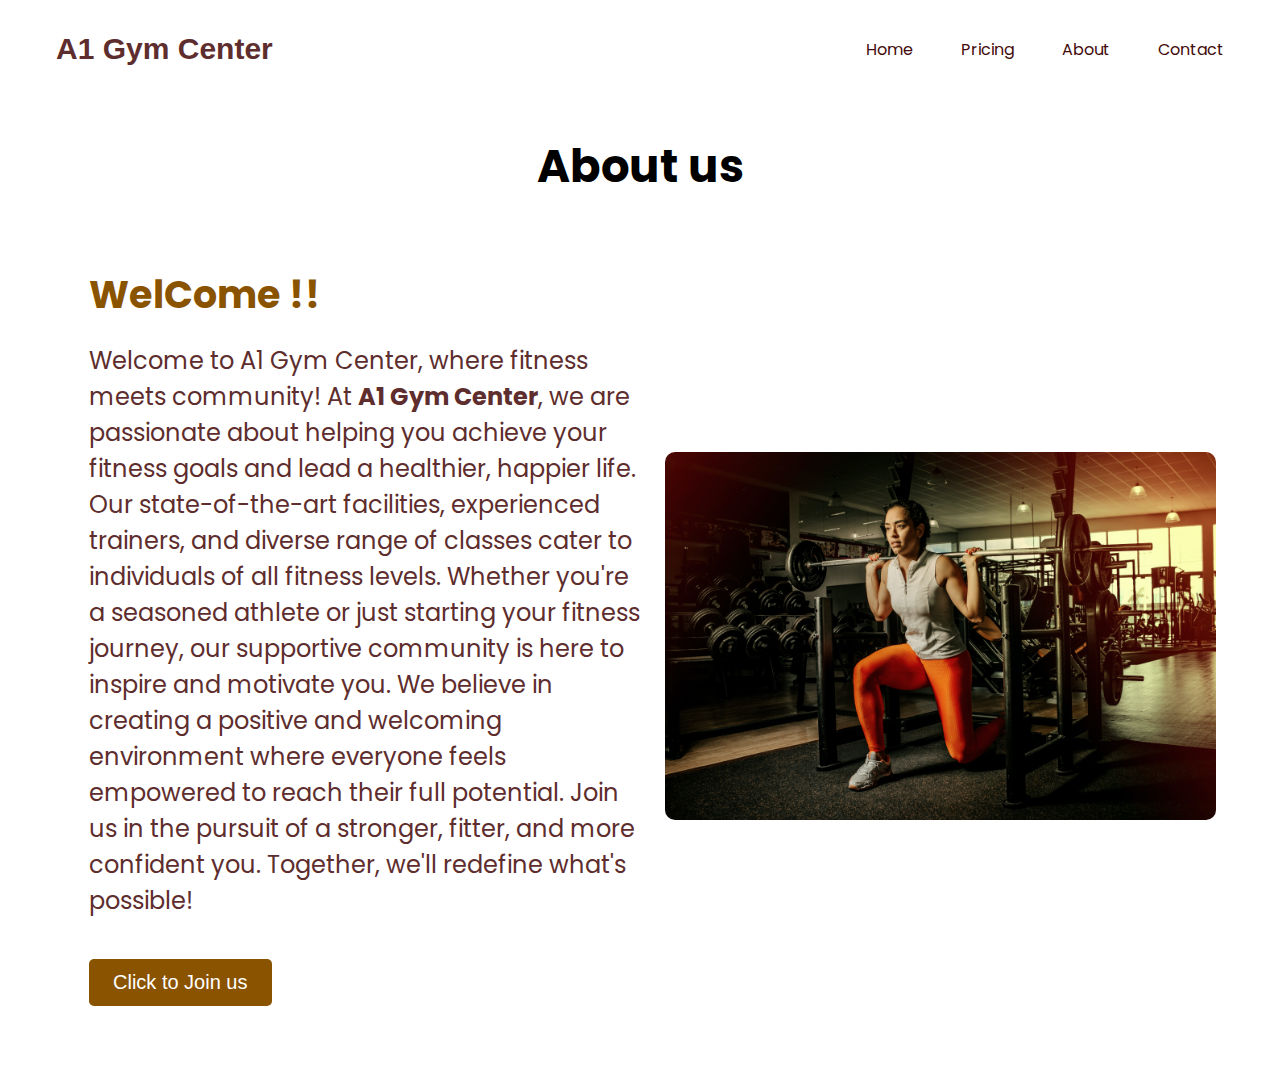
<file: pages/about.html>
<!DOCTYPE html>
<html lang="en">
<head>
    <meta charset="UTF-8">
    <meta name="viewport" content="width=device-width, initial-scale=1.0">
    <title>About us</title>
    <link rel="stylesheet" href="about.css">
</head>
<body>

    <nav>
      <div class="nav__logo">
        <a href="#"><p>A1 Gym Center</p></a>
      </div>
      <ul class="nav__links">
        <li class="link"><a href="index.html">Home</a></li>
        <li class="link"><a href="pages/pricing.html">Pricing</a></li>
        <li class="link"><a href="#">About</a></li>
        <li class="link"><a href="pages/pricing.html">Contact</a></li>
        <!-- <li class="link"><a href="#">Community</a></li> -->
      </ul>
      <!-- <button class="btn">Join Now</button> -->
    </nav>
    <section class="hero" >
        <div class="heading">
            <h1>About us</h1>
        </div>
        <div class="container">
            <div class="hero-content">
                <h2>WelCome !!</h2>
                <p>Welcome to A1 Gym Center, where fitness meets community! At <strong>A1 Gym Center</strong>, we are passionate about helping you achieve your fitness goals and lead a healthier, happier life. Our state-of-the-art facilities, experienced trainers, and diverse range of classes cater to individuals of all fitness levels. Whether you're a seasoned athlete or just starting your fitness journey, our supportive community is here to inspire and motivate you. We believe in creating a positive and welcoming environment where everyone feels empowered to reach their full potential. Join us in the pursuit of a stronger, fitter, and more confident you. Together, we'll redefine what's possible!</p>
                <button class="cta-button" ><a href="pricing.html">Click to Join us</a></button>
            </div>
            <div class="hero-image">
                <img src="/images/class-1.jpg" alt="">
            </div>
        </div>
    </section>
</body>
</html>
</file>
<file: pages/about.css>
@import url("https://fonts.googleapis.com/css2?family=Poppins:wght@400;500;600;700&display=swap");

:root {
  --bg-color: #ffffff;
  /* all background color */
  --boxes-color-: #57421e;
  /* boxes colorr */
  --boxes-color-hover: #3a2a0d;
  /* boxes color Hover */
  --button-color-: #8a5300;
  /* Button color */
  --button-color-hover: #4c2e01;
  /* Button Hover color */
  --small-text: #5e2d2d;
  /* All small text and box text color */
  --white: #ffffff;
  /* All big text, heading of sections, button inner text */
  --heading-color: rgb(68, 11, 11);
  --max-width: 1200px;
}

* {
  padding: 0;
  margin: 0;
  box-sizing: border-box;
}

.section__container {
  max-width: var(--max-width);
  margin: auto;
  padding: 5rem 1rem;
}

.section__header {
  /* margin-bottom: 1rem; */
  font-size: 3rem;
  font-weight: 800;
  text-align: center;
  color: black;
}

.section__subheader {
  max-width: 600px;
  margin: auto;
  text-align: center;
  color: var(yellow);
}

.btn {
  padding: 1rem 2rem;
  outline: none;
  border: none;
  font-size: 1rem;
  color: white;
  background-color: var(--button-color-);
  border-radius: 5px;
  cursor: pointer;
  transition: 0.3s;
}

.btn:hover {
  background-color: var(--button-color-hover);
}

img {
  width: 100%;
  display: flex;
}

a {
  text-decoration: none;
}

.bg__blur {
  position: absolute;
  box-shadow: 0 0 1000px 50px var(--button-color-);
  z-index: -1;
}

body {
  font-family: "Poppins", sans-serif;
  background-color: var(--bg-color);
}

nav {
  max-width: var(--max-width);
  margin: auto;
  padding: 2rem 1rem;
  display: flex;
  align-items: center;
  justify-content: space-between;
  gap: 2rem;
}

.nav__logo a p {
  font-size: 30px;
  font-weight: 800;
  color: var(--small-text);
  font-family: "Franklin Gothic Medium", "Arial Narrow", Arial, sans-serif;
} 


.nav__links {
  list-style: none;
  display: flex;
  align-items: center;
  gap: 3rem;
}

.link a {
  text-decoration: none;
  position: relative;
  padding-bottom: 0.75rem;
  color: var(--heading-color);
}

.link a::after {
  content: "";
  position: absolute;
  height: 2px;
  width: 0;
  left: 0;
  bottom: 0;
  background-color: var(--button-color-);
  transition: 0.3s;
}

.link a:hover::after {
  width: 50%;
}
.hero{
  background-color: var(--bg-color);
  overflow: hidden;

}
.heading h1{
  color: black;
  font-size: 45px;
  text-align: center;
  margin-top: 35px;
}
.container{
  display: flex;
  justify-content: center;
  align-items: center;
  width: 90%;
  margin: 65px auto;
}
.hero-content{
  flex: 1;
  width: 600px;
  margin: 0px 25px;
  animation: fadeInUp 2s ease;
}
.hero-content h2{
  font-size: 38px;
  margin-bottom: 20px;
  color: var(--button-color-);
}

.hero-content button{
  display: inline-block;
  background-color: var(--button-color-);
  color: var(--white);
  padding: 12px 24px;
  border-radius: 5px;
  font-size: 20px;
  border: none;
  cursor: pointer;
  transition: 0.3 ease;
}
.hero-content button a{
  text-decoration: none;
  color: white;
  /* background-color: #ffffff; */
}

.hero-content button:hover{
  background-color: var(--button-color-hover);
  transform: scale(1.1);
}

.hero-content p{
  font-size: 24px;
  line-height: 1.5;
  margin-bottom: 40px;
  color: var(--small-text);
}

.hero-image{
  flex:1;
  width: 600px;
  margin: auto;
  animation: fadeInUp 2s ease;
}
img{
  width: 100%;
  height: auto;
  border-radius: 10px;
}
@media screen and (max-width:768px){
  .heading h1{
    font-size: 45px;
    margin-top: 30px;
  }
  .hero{
    margin: 0px;
  }
  .container{
    width: 100%;
    flex-direction: column;
    margin: 0px;
    padding: 0px 40px;
  }
  .hero-content{
    width: 100%;
    margin: 35px 0px;
  }
  .hero-content h2{
      font-size: 30px;
  }
  .hero-content p{
      font-size: 18px;
      margin-bottom: 20px;
  }
  .hero-content button{
    font-size: 16px;
    padding: 8px 16px;
  }
  .hero-image{
    width: 100%;
  }
} 

@keyframes fadeInUp {
  0%{
    opacity: 0;
    transform: translateY(50px);
  }
  100%{
    opacity: 1;
    transform: translateY(0px);
  }
}
@keyframes fadeInRight {
  0%{
    opacity: 0;
    transform: translateX(-50px);
  }
  100%{
    opacity: 1;
    transform: translateX(0px);
  }
}
</file>
